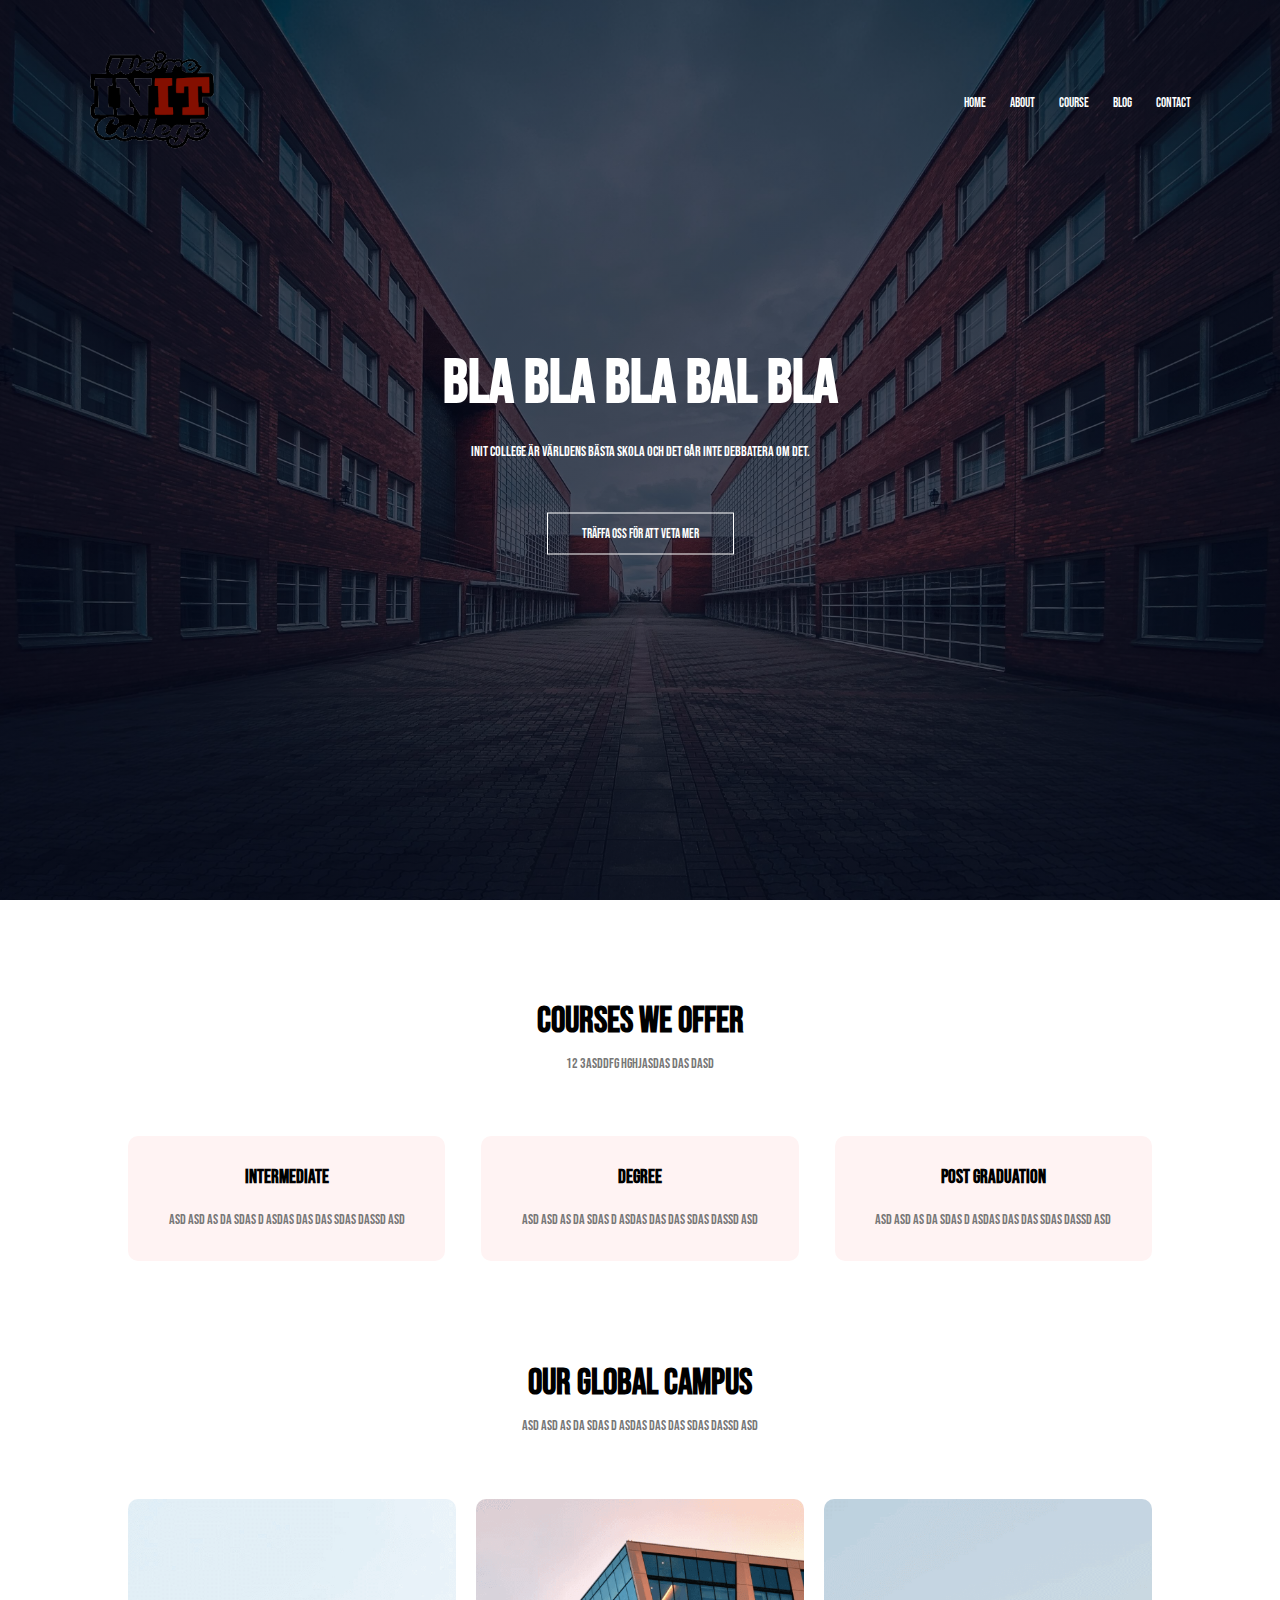
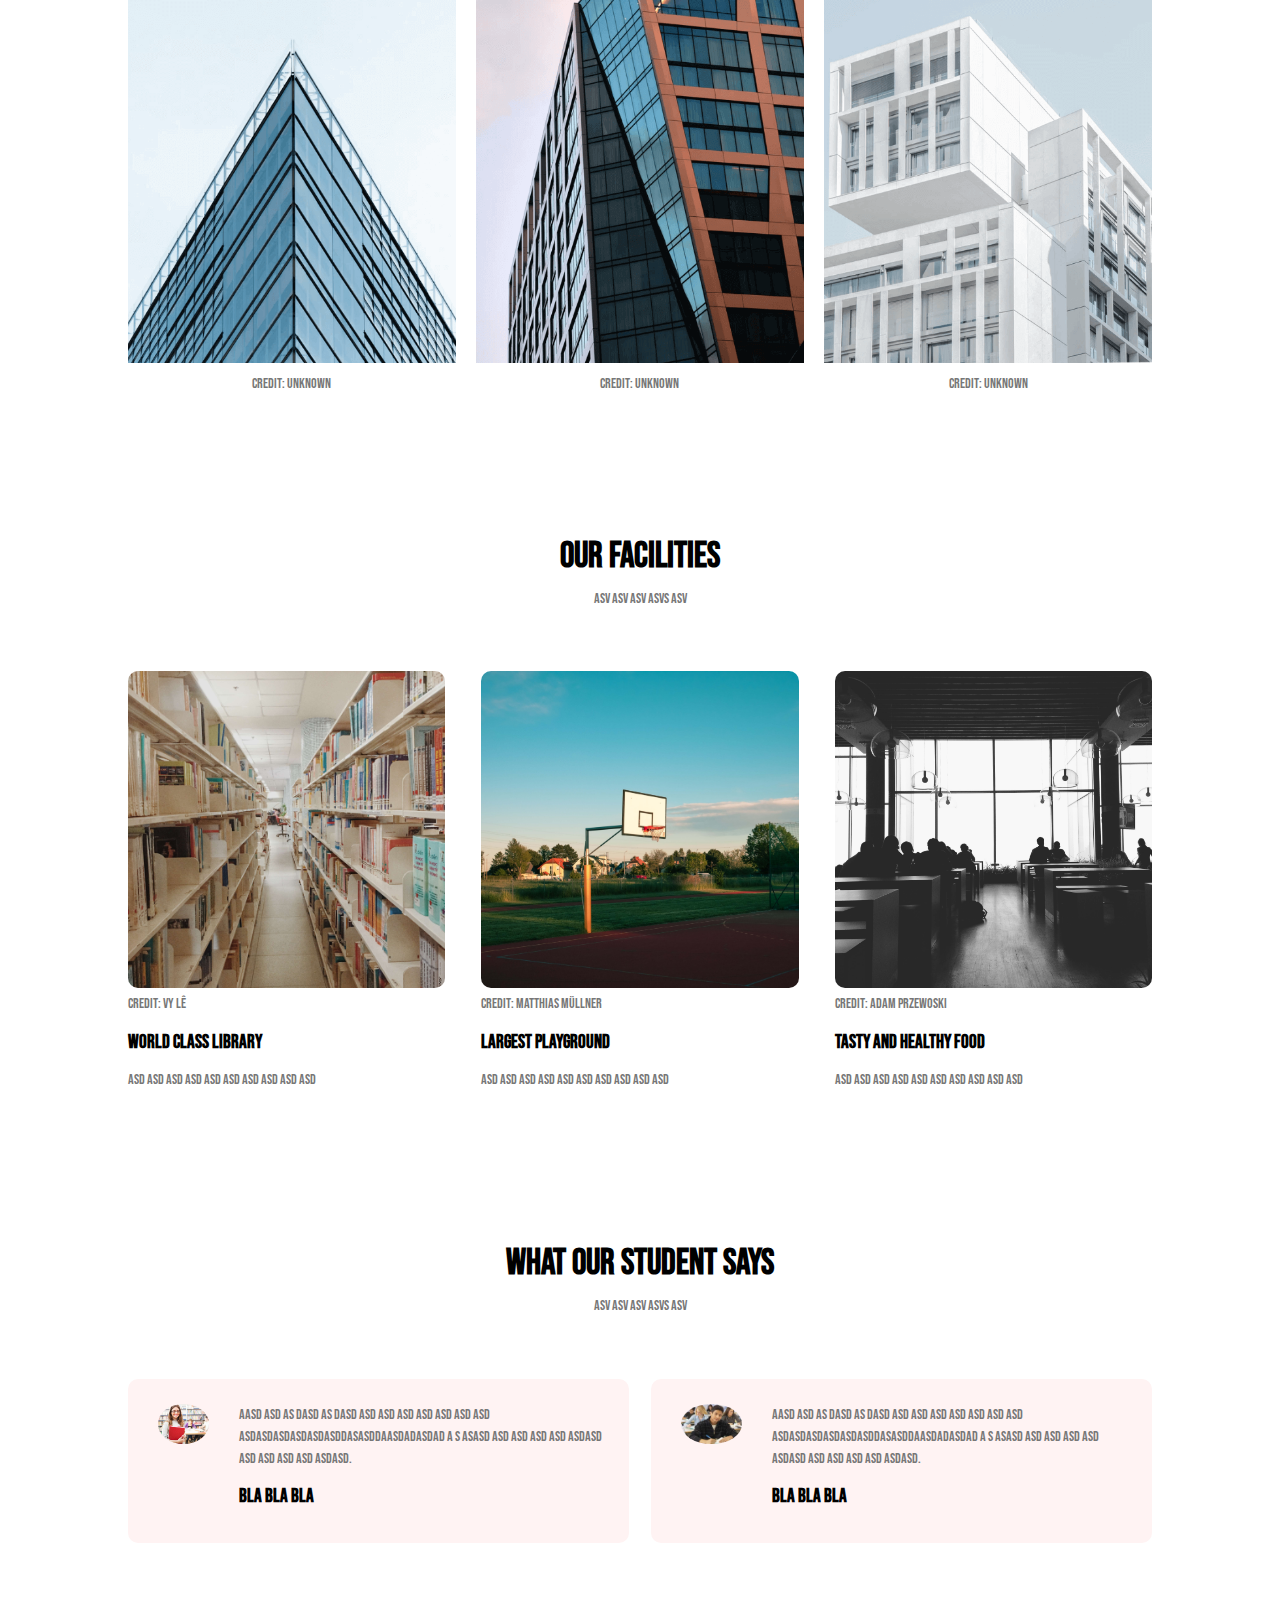
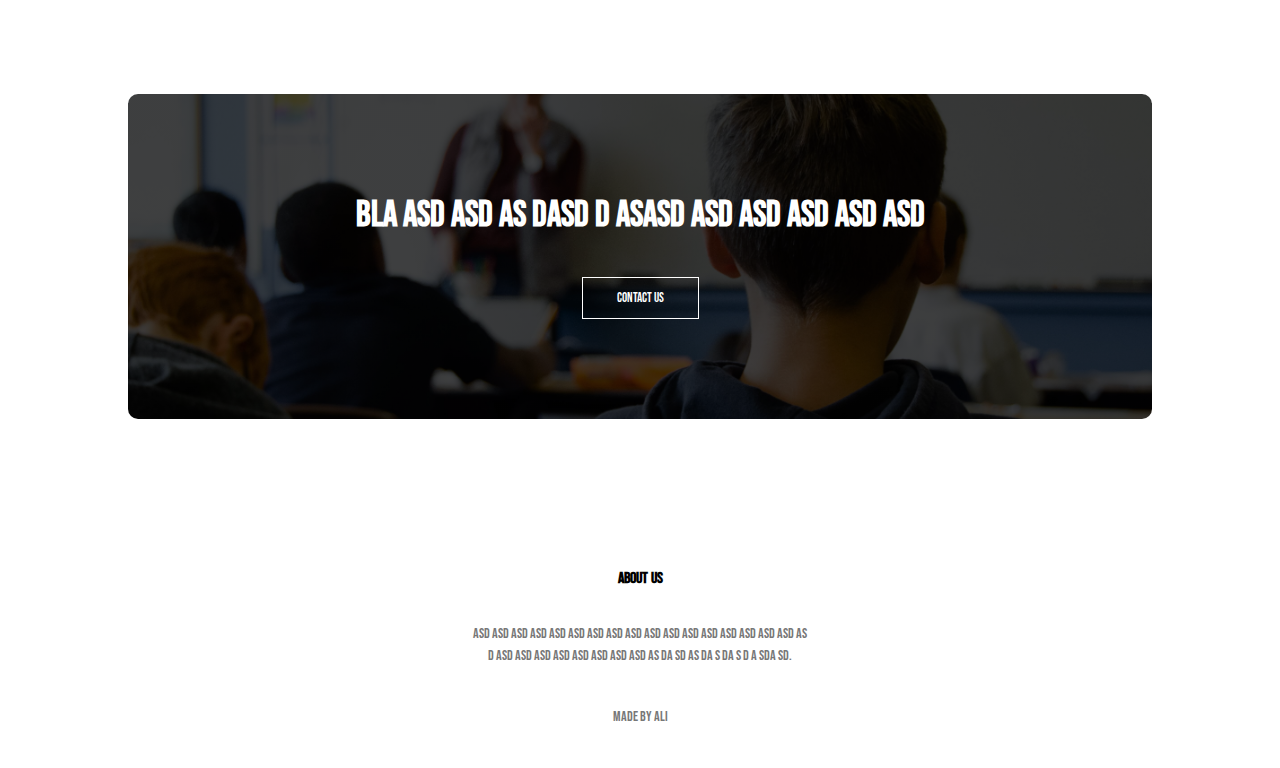
<file: index.html>
<!DOCTYPE html><html lang="en"><head> <meta charset="UTF-8"> <meta name="description" content="index"> <meta name="viewport" content="width=device-width, initial-scale=1.0"> <title>International college of Sweden</title> <link rel="stylesheet" href="css/style.css"> <link rel="preconnect" href="https://fonts.googleapis.com"> <link rel="preconnect" href="https://fonts.gstatic.com" crossorigin> <link href="https://fonts.googleapis.com/css2?family=Bebas+Neue&display=swap" rel="stylesheet"> <link rel="stylesheet" href="https://cdnjs.cloudflare.com/ajax/libs/font-awesome/6.0.0-beta2/css/all.min.css" integrity="sha512-YWzhKL2whUzgiheMoBFwW8CKV4qpHQAEuvilg9FAn5VJUDwKZZxkJNuGM4XkWuk94WCrrwslk8yWNGmY1EduTA==" crossorigin="anonymous" referrerpolicy="no-referrer"/></head><body> <section class="header"> <div> <nav> <a href="index.html" aria-label="index"><img src="images/logo.jpg" alt=""></a> <div class="nav-links" id="navLinks"> <i class="fa fa-times" aria-hidden="true" onclick="hideMenu()"></i> <ul> <li><a href="index.html" aria-label="index">HOME</a></li><li><a href="about.html" aria-label="about">ABOUT</a></li><li><a href="course.html" aria-label="course">COURSE</a></li><li><a href="blog.html" aria-label="blog">BLOG</a></li><li><a href="contact.html" aria-label="contact">CONTACT</a></li></ul> </div><i class="fa fa-bars" onclick="showMenu()"></i> </nav> <div class="text-box"> <h1>bla bla bla bal bla</h1> <p>INIT college är världens bästa skola och det går inte debbatera om det.</p><a href="" class="button">Träffa oss för att veta mer</a> </div></div></section> <section class="course"> <h1>Courses we offer</h1> <p>12 3asddfg hghjasdas das dasd</p><div class="row"> <div class="course-col"> <h3>Intermediate</h3> <p> asd asd as da sdas d asdas das das sdas dassd asd </p></div><div class="course-col"> <h3>Degree</h3> <p> asd asd as da sdas d asdas das das sdas dassd asd </p></div><div class="course-col"> <h3>Post graduation</h3> <p> asd asd as da sdas d asdas das das sdas dassd asd </p></div></div></section> <section class="campus"> <h1>our global campus</h1> <p> asd asd as da sdas d asdas das das sdas dassd asd </p><div class="row"> <div class="campus-col"> <img src="images/london.jpg" alt=""> <div class="layer"> <h3>london</h3> </div><p>credit: unknown</p></div><div class="campus-col"> <img src="images/newyork.jpg" alt=""> <div class="layer"> <h3>new york</h3> </div><p>credit: unknown</p></div><div class="campus-col"> <img src="images/washington.jpg" alt=""> <div class="layer"> <h3>washington</h3> </div><p>credit: unknown</p></div></div></section> <section class="facilities"> <h1>our facilities</h1> <p>asv asv asv asvs asv</p><div class="row"> <div class="facilities-col"> <img src="images/library.jpg" alt=""> <p>credit: Vy Lê</p><h3>world class library</h3> <p>asd asd asd asd asd asd asd asd asd asd </p></div><div class="facilities-col"> <img src="images/basketball.jpg" alt=""> <p>credit: Matthias Müllner</p><h3>largest playground</h3> <p>asd asd asd asd asd asd asd asd asd asd </p></div><div class="facilities-col"> <img src="images/cafeteria.jpg" alt=""> <p>credit: Adam Przewoski</p><h3>tasty and healthy food</h3> <p>asd asd asd asd asd asd asd asd asd asd </p></div></div></section> <section class="testimonials"> <h1>what our student says</h1> <p>asv asv asv asvs asv</p><div class="row"> <div class="testimonials-col"> <img src="images/user1.jpg" alt=""> <div> <p> aasd asd as dasd as dasd asd asd asd asd asd asd asd asdasdasdasdasdasddasasddaasdadasdad a s asasd asd asd asd asd asdasd asd asd asd asd asdasd. </p><h3>bla bla bla</h3> <i class="fa fa-star"></i> <i class="fa fa-star"></i> <i class="fa fa-star"></i> <i class="fa fa-star"></i> <i class="fa fa-star"></i> </div></div><div class="testimonials-col"> <img src="images/user2.jpg" alt=""> <div> <p> aasd asd as dasd as dasd asd asd asd asd asd asd asd asdasdasdasdasdasddasasddaasdadasdad a s asasd asd asd asd asd asdasd asd asd asd asd asdasd. </p><h3>bla bla bla</h3> <i class="fa fa-star"></i> <i class="fa fa-star"></i> <i class="fa fa-star"></i> <i class="fa fa-star"></i> <i class="fa fa-star"></i> </div></div></div></section> <section class="cta"> <h1>bla asd asd as dasd d asasd asd asd asd asd asd </h1> <a href="" class="button">contact us</a> </section> <section class="footer"> <h4> about us </h4> <p>asd asd asd asd asd asd asd asd asd asd asd asd asd asd asd asd asd as <br>d asd asd asd asd asd asd asd asd as da sd as da s da s d a sda sd. </p><div class="icons"> <i class="fa fa-facebook-square" aria-hidden="true"></i> <i class="fa fa-twitter"></i> <i class="fa fa-instagram"></i> <i class="fa fa-linkedin"></i> </div><p>made by Ali <i class="fa fa-copyright" aria-hidden="true"></i> </p></section> <script src="js/javascript.js"></script></body></html>
</file>
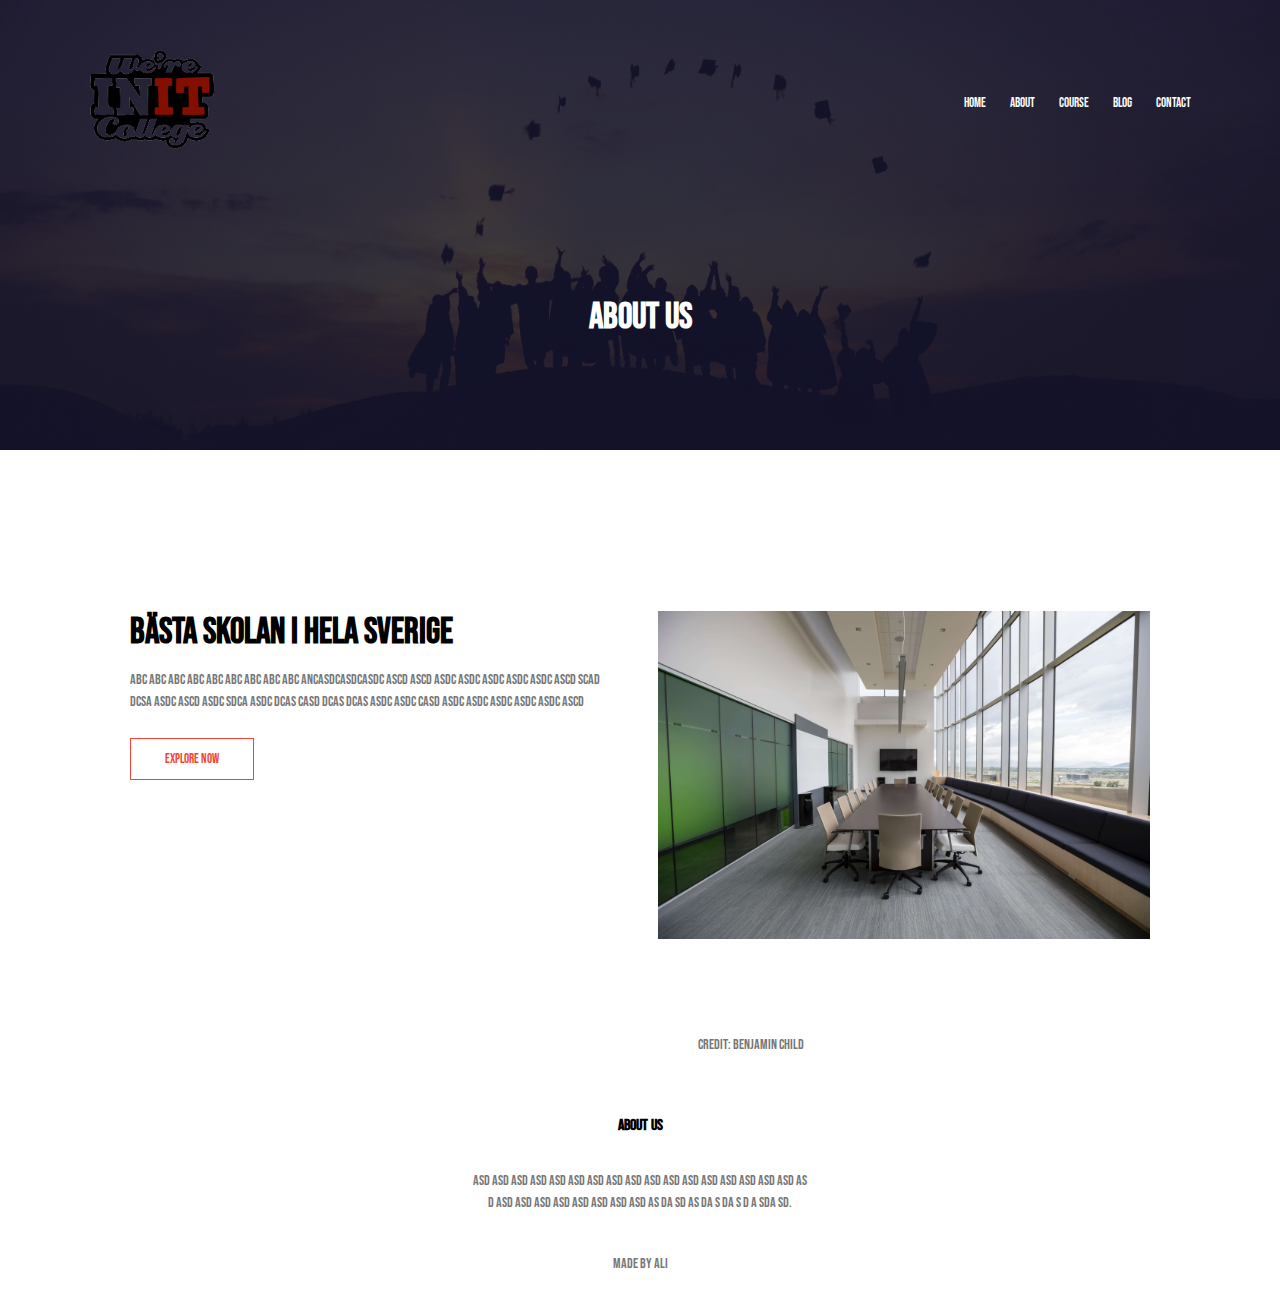
<file: about.html>
<!DOCTYPE html><html lang="en"><head> <meta charset="UTF-8"> <meta name="description" content="about"> <meta name="viewport" content="width=device-width, initial-scale=1.0"> <title>International college of Sweden</title> <link rel="stylesheet" href="css/style.css"> <link rel="preconnect" href="https://fonts.googleapis.com"> <link rel="preconnect" href="https://fonts.gstatic.com" crossorigin> <link href="https://fonts.googleapis.com/css2?family=Bebas+Neue&display=swap" rel="stylesheet"> <link rel="stylesheet" href="https://cdnjs.cloudflare.com/ajax/libs/font-awesome/6.0.0-beta2/css/all.min.css" integrity="sha512-YWzhKL2whUzgiheMoBFwW8CKV4qpHQAEuvilg9FAn5VJUDwKZZxkJNuGM4XkWuk94WCrrwslk8yWNGmY1EduTA==" crossorigin="anonymous" referrerpolicy="no-referrer"/></head><body> <section class="sub-header"> <div> <nav> <a href="index.html" aria-label="index"><img src="images/logo.jpg" alt=""></a> <div class="nav-links" id="navLinks"> <i class="fa fa-times" aria-hidden="true" onclick="hideMenu()"></i> <ul> <li><a href="index.html" aria-label="index">HOME</a></li><li><a href="about.html" aria-label="about">ABOUT</a></li><li><a href="course.html" aria-label="course">COURSE</a></li><li><a href="blog.html" aria-label="blog">BLOG</a></li><li><a href="contact.html" aria-label="contact">CONTACT</a></li></ul> </div><i class="fa fa-bars" onclick="showMenu()"></i> </nav> <h1>About us</h1> </div></section> <section class="about-us"> <div class="row"> <div class="about-col"> <h1>Bästa skolan i hela Sverige</h1> <p>abc abc abc abc abc abc abc abc abc ancasdcasdcasdc ascd ascd asdc asdc asdc asdc asdc ascd scad dcsa asdc ascd asdc sdca asdc dcas casd dcas dcas asdc asdc casd asdc asdc asdc asdc asdc ascd </p><a href="" class="button red">explore now</a> </div><div class="about-col"> <img src="images/about.jpg" alt=""> </div></div></section> <p class="ben">credit: Benjamin Child</p><section class="footer"> <h4> about us </h4> <p>asd asd asd asd asd asd asd asd asd asd asd asd asd asd asd asd asd as <br>d asd asd asd asd asd asd asd asd as da sd as da s da s d a sda sd. </p><div class="icons"> <i class="fa fa-facebook-square" aria-hidden="true"></i> <i class="fa fa-twitter"></i> <i class="fa fa-instagram"></i> <i class="fa fa-linkedin"></i> </div><p>made by Ali <i class="fa fa-copyright" aria-hidden="true"></i> </p></section> <script src="js/javascript.js"></script></body></html>
</file>
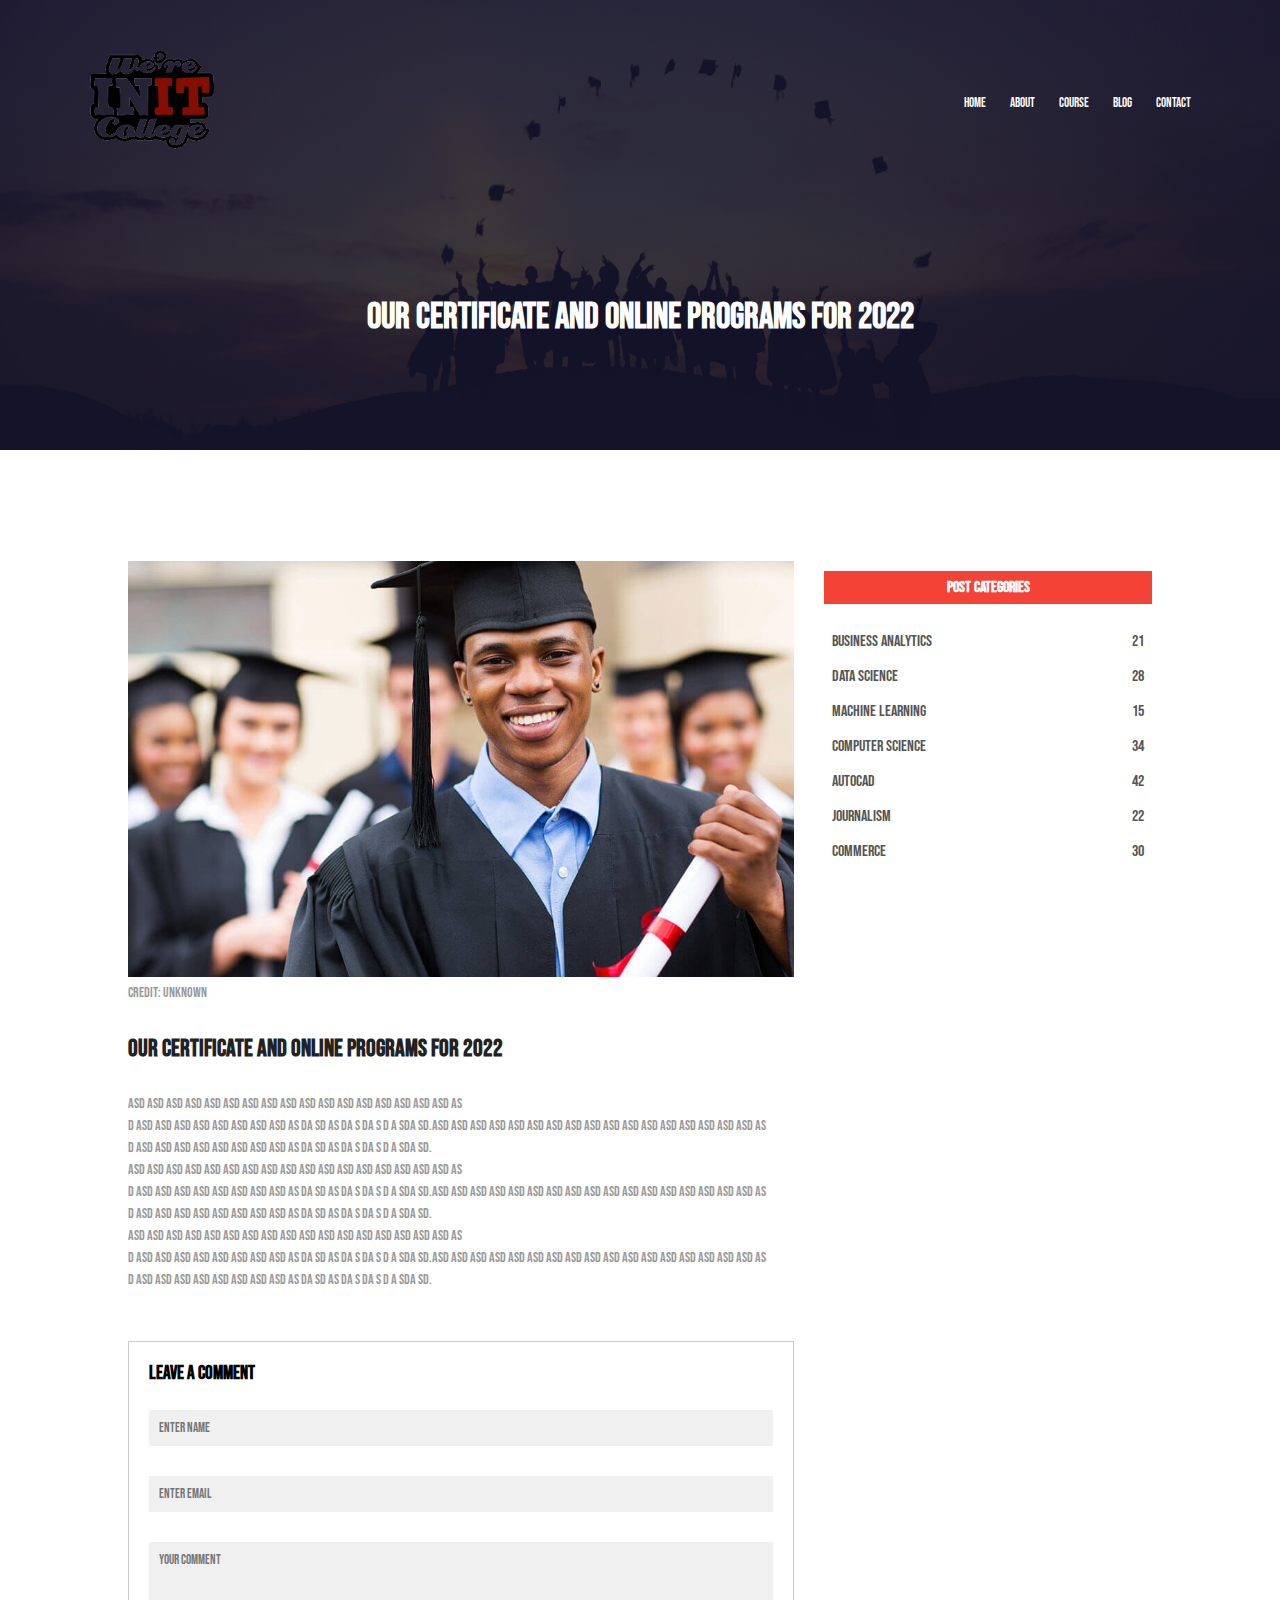
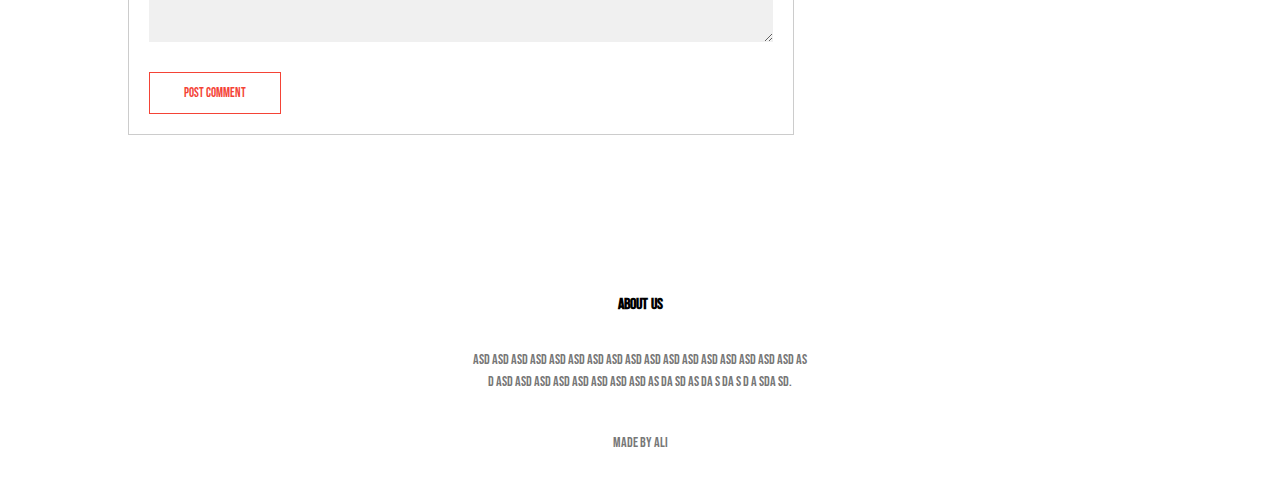
<file: blog.html>
<!DOCTYPE html><html lang="en"><head> <meta charset="UTF-8"> <meta name="description" content="blog"> <meta name="viewport" content="width=device-width, initial-scale=1.0"> <title>International college of Sweden</title> <link rel="stylesheet" href="css/style.css"> <link rel="preconnect" href="https://fonts.googleapis.com"> <link rel="preconnect" href="https://fonts.gstatic.com" crossorigin> <link href="https://fonts.googleapis.com/css2?family=Bebas+Neue&display=swap" rel="stylesheet"> <link rel="stylesheet" href="https://cdnjs.cloudflare.com/ajax/libs/font-awesome/6.0.0-beta2/css/all.min.css" integrity="sha512-YWzhKL2whUzgiheMoBFwW8CKV4qpHQAEuvilg9FAn5VJUDwKZZxkJNuGM4XkWuk94WCrrwslk8yWNGmY1EduTA==" crossorigin="anonymous" referrerpolicy="no-referrer"/></head><body> <section class="sub-header"> <div> <nav> <a href="index.html" aria-label="index"><img src="images/logo.jpg" alt=""></a> <div class="nav-links" id="navLinks"> <i class="fa fa-times" aria-hidden="true" onclick="hideMenu()"></i> <ul> <li><a href="index.html" aria-label="index">HOME</a></li><li><a href="about.html" aria-label="about">ABOUT</a></li><li><a href="course.html" aria-label="course">COURSE</a></li><li><a href="blog.html" aria-label="blog">BLOG</a></li><li><a href="contact.html" aria-label="contact">CONTACT</a></li></ul> </div><i class="fa fa-bars" onclick="showMenu()"></i> </nav> <h1>Our certificate and online programs for 2022</h1> </div></section> <section class="blog-content"> <div class="row"> <div class="blog-left"> <img src="images/certificate.jpg" alt=""> <p>credit: unknown</p><h2>Our certificate and online programs for 2022</h2> <p>asd asd asd asd asd asd asd asd asd asd asd asd asd asd asd asd asd as <br>d asd asd asd asd asd asd asd asd as da sd as da s da s d a sda sd.asd asd asd asd asd asd asd asd asd asd asd asd asd asd asd asd asd as <br>d asd asd asd asd asd asd asd asd as da sd as da s da s d a sda sd.</p><p>asd asd asd asd asd asd asd asd asd asd asd asd asd asd asd asd asd as <br>d asd asd asd asd asd asd asd asd as da sd as da s da s d a sda sd.asd asd asd asd asd asd asd asd asd asd asd asd asd asd asd asd asd as <br>d asd asd asd asd asd asd asd asd as da sd as da s da s d a sda sd.</p><p>asd asd asd asd asd asd asd asd asd asd asd asd asd asd asd asd asd as <br>d asd asd asd asd asd asd asd asd as da sd as da s da s d a sda sd.asd asd asd asd asd asd asd asd asd asd asd asd asd asd asd asd asd as <br>d asd asd asd asd asd asd asd asd as da sd as da s da s d a sda sd.</p><div class="comment-box"> <h3>Leave a comment</h3> <form class="comment-form"> <input type="text" placeholder="Enter Name"> <input type="text" placeholder="Enter Email"> <textarea rows="5" placeholder="your comment"></textarea> <button type="submit" class="button red">post comment</button> </form> </div></div><div class="blog-right"> <h3>Post categories</h3> <div> <span>Business Analytics</span> <span>21</span> </div><div> <span>Data Science</span> <span>28</span> </div><div> <span>Machine Learning</span> <span>15</span> </div><div> <span>Computer Science</span> <span>34</span> </div><div> <span>AutoCAD</span> <span>42</span> </div><div> <span>Journalism</span> <span>22</span> </div><div> <span>Commerce</span> <span>30</span> </div></div></div></section> <section class="footer"> <h4> about us </h4> <p>asd asd asd asd asd asd asd asd asd asd asd asd asd asd asd asd asd as <br>d asd asd asd asd asd asd asd asd as da sd as da s da s d a sda sd. </p><div class="icons"> <i class="fa fa-facebook-square" aria-hidden="true"></i> <i class="fa fa-twitter"></i> <i class="fa fa-instagram"></i> <i class="fa fa-linkedin"></i> </div><p>made by Ali <i class="fa fa-copyright" aria-hidden="true"></i> </p></section> <script src="js/javascript.js"></script></body></html>
</file>
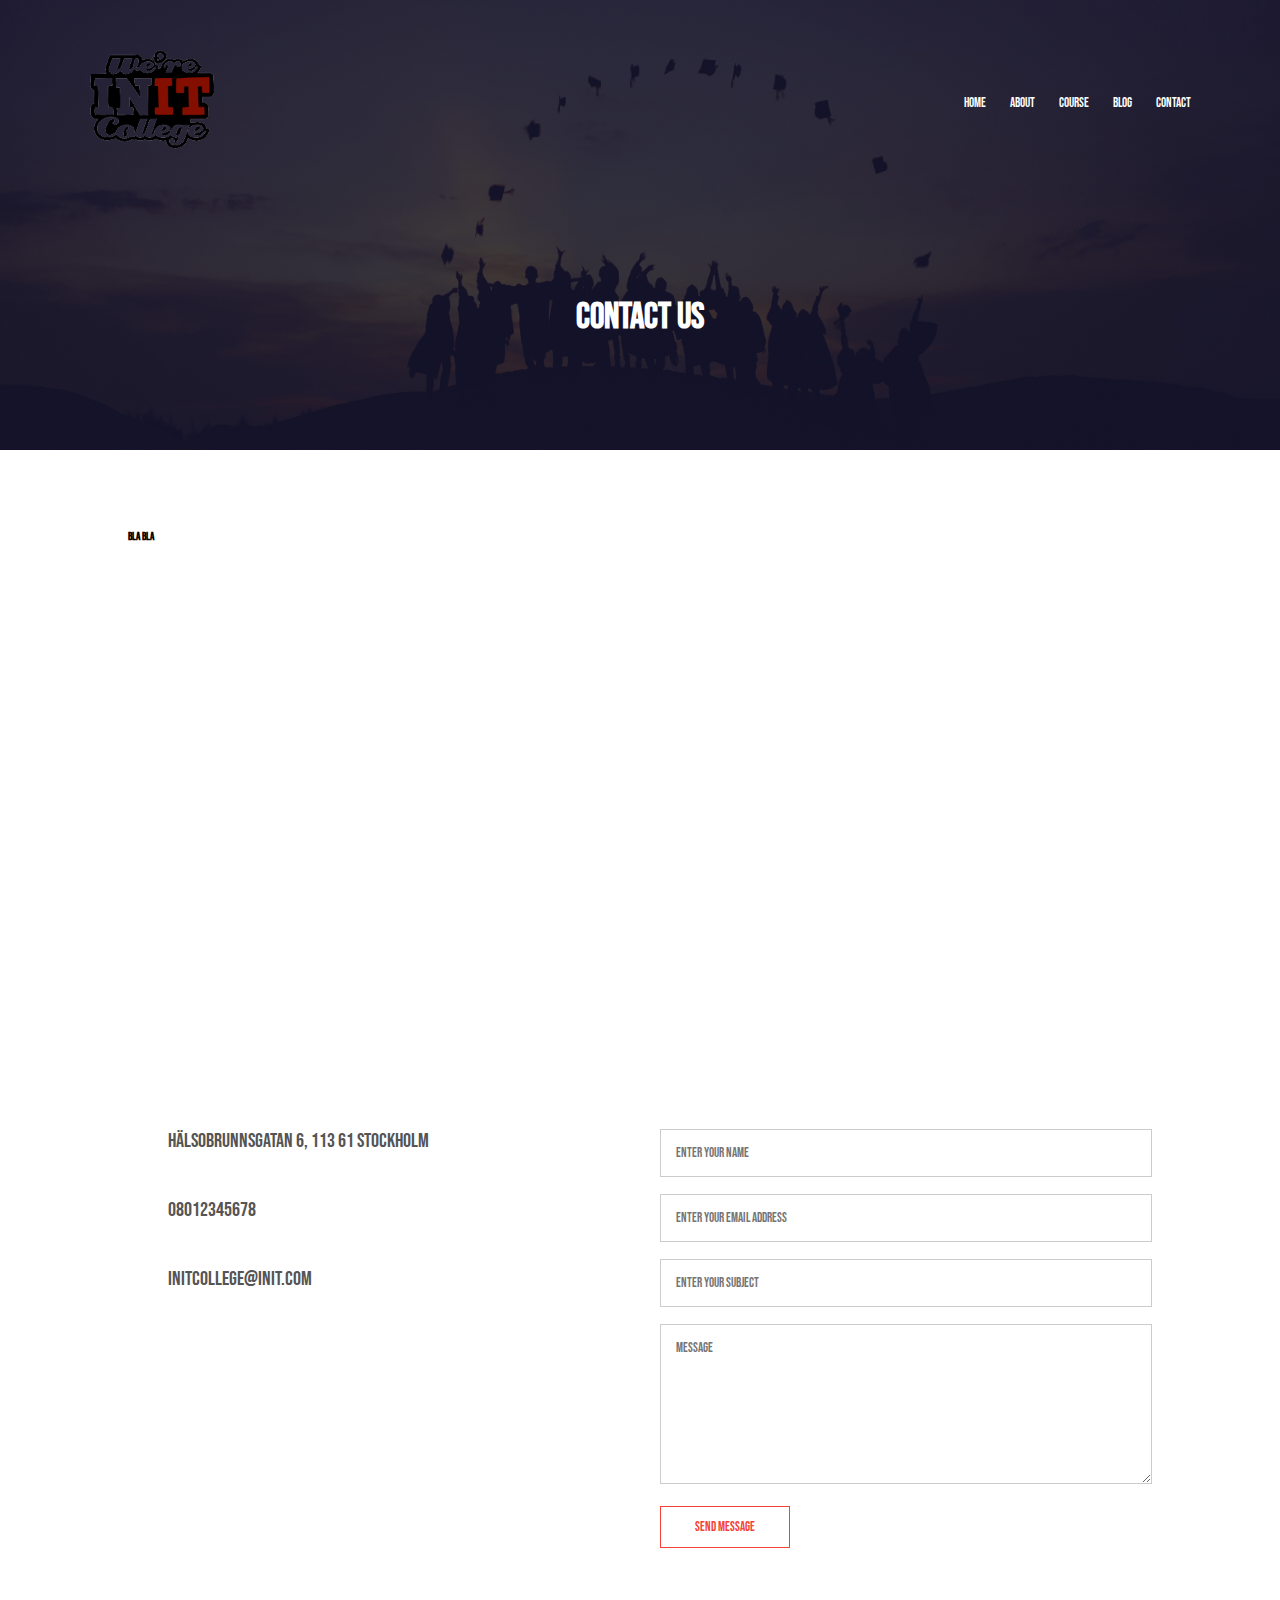
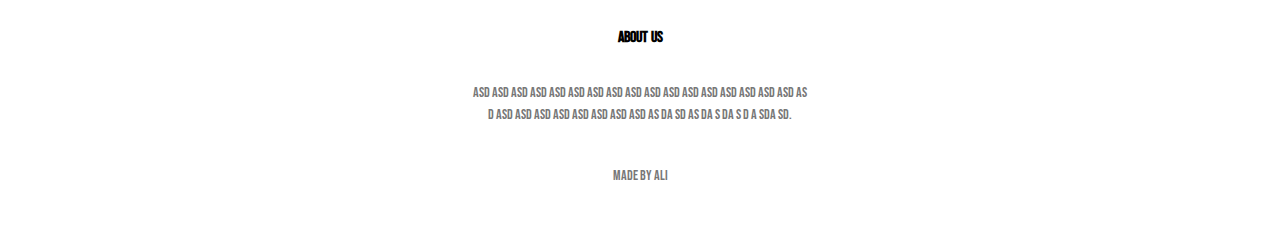
<file: contact.html>
<!DOCTYPE html><html lang="en"><head> <meta charset="UTF-8"> <meta name="description" content="contact"> <meta name="viewport" content="width=device-width, initial-scale=1.0"> <title>International college of Sweden</title> <link rel="stylesheet" href="css/style.css"> <link rel="preconnect" href="https://fonts.googleapis.com"> <link rel="preconnect" href="https://fonts.gstatic.com" crossorigin> <link href="https://fonts.googleapis.com/css2?family=Bebas+Neue&display=swap" rel="stylesheet"> <link rel="stylesheet" href="https://cdnjs.cloudflare.com/ajax/libs/font-awesome/6.0.0-beta2/css/all.min.css" integrity="sha512-YWzhKL2whUzgiheMoBFwW8CKV4qpHQAEuvilg9FAn5VJUDwKZZxkJNuGM4XkWuk94WCrrwslk8yWNGmY1EduTA==" crossorigin="anonymous" referrerpolicy="no-referrer"/></head><body> <section class="sub-header"> <div> <nav> <a href="index.html" aria-label="index"><img src="images/logo.jpg" alt=""></a> <div class="nav-links" id="navLinks"> <i class="fa fa-times" aria-hidden="true" onclick="hideMenu()"></i> <ul> <li><a href="index.html" aria-label="index">HOME</a></li><li><a href="about.html" aria-label="about">ABOUT</a></li><li><a href="course.html" aria-label="course">COURSE</a></li><li><a href="blog.html" aria-label="blog">BLOG</a></li><li><a href="contact.html" aria-label="contact">CONTACT</a></li></ul> </div><i class="fa fa-bars" onclick="showMenu()"></i> </nav> <h1>Contact us</h1> </div></section> <section class="location"> <h6>bla bla</h6> <iframe src="https://www.google.com/maps/embed?pb=!1m18!1m12!1m3!1d2034.7457059002422!2d18.04505881607259!3d59.337199281661604!2m3!1f0!2f0!3f0!3m2!1i1024!2i768!4f13.1!3m3!1m2!1s0x465f9d64ec452ee3%3A0x5bb68b139db17b05!2sInternational%20IT%20College%20of%20Sweden!5e0!3m2!1sen!2sse!4v1648895947247!5m2!1sen!2sse" width="600" height="450" style="border:0;" allowfullscreen="" loading="lazy" referrerpolicy="no-referrer-when-downgrade"></iframe> </section> <section class="contact-us"> <div class="row"> <div class="contact-col"> <div> <i class="fa fa-home"></i> <h5> Hälsobrunnsgatan 6, 113 61 Stockholm </h5> </div><div> <i class="fa fa-phone"></i> <h5> 08012345678 </h5> </div><div> <i class="fa fa-envelope"></i> <h5> initcollege@init.com </h5> </div></div><div class="contact-col"> <form action="send"> <input type="text" placeholder="enter your name" required> <input type="email" placeholder="enter your email address" required> <input type="text" placeholder="enter your subject" required> <textarea rows="8" placeholder="Message" required></textarea> <button type="submit" class="button red">Send message</button> </form> </div></div></section> <section class="footer"> <h4> about us </h4> <p>asd asd asd asd asd asd asd asd asd asd asd asd asd asd asd asd asd as <br>d asd asd asd asd asd asd asd asd as da sd as da s da s d a sda sd. </p><div class="icons"> <i class="fa fa-facebook-square" aria-hidden="true"></i> <i class="fa fa-twitter"></i> <i class="fa fa-instagram"></i> <i class="fa fa-linkedin"></i> </div><p>made by Ali <i class="fa fa-copyright" aria-hidden="true"></i> </p></section> <script src="js/javascript.js"></script></body></html>
</file>
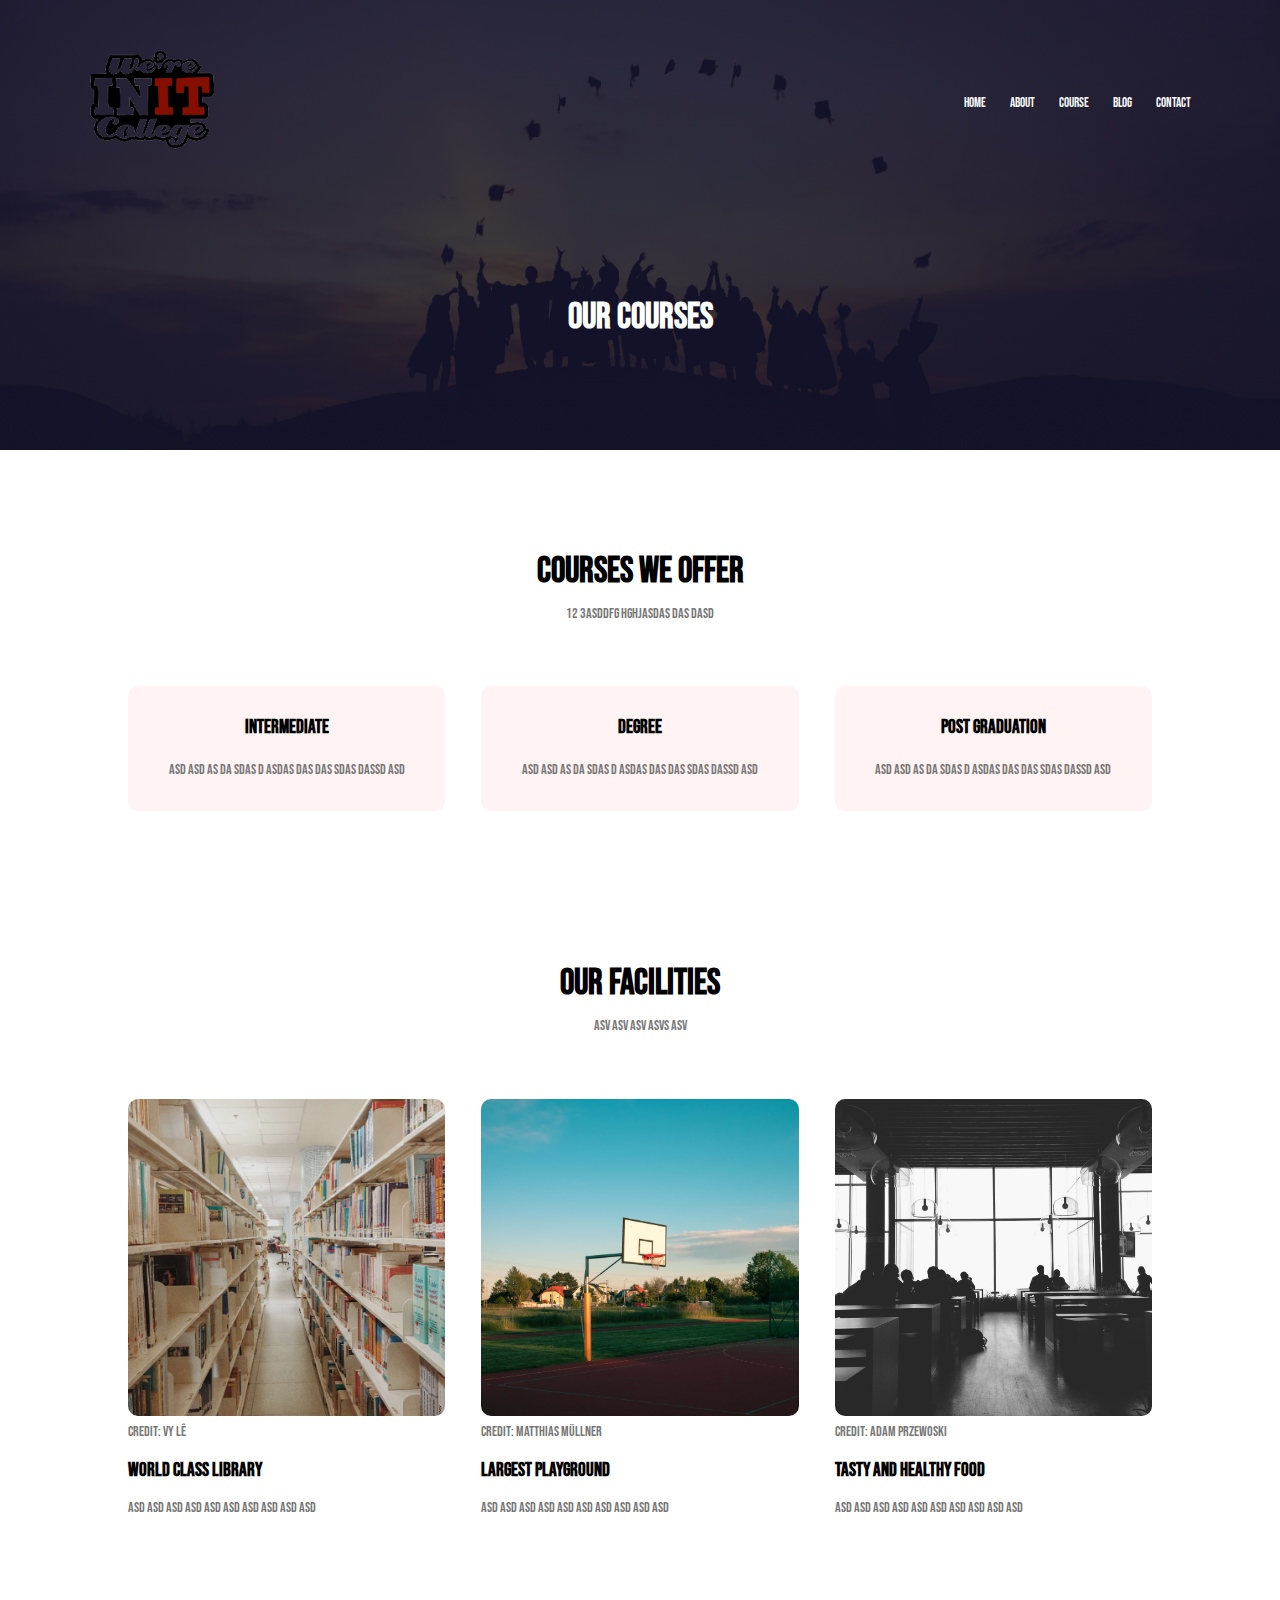
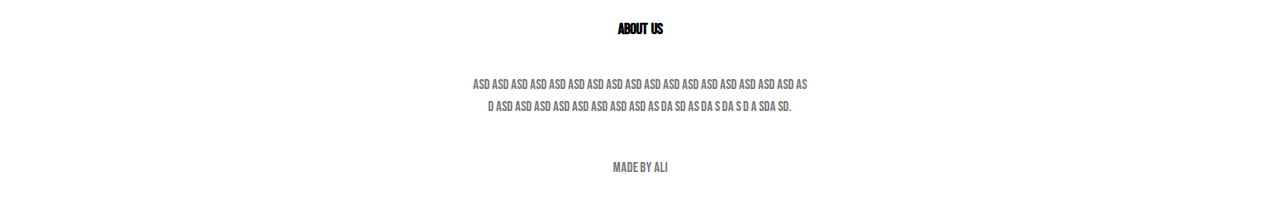
<file: course.html>
<!DOCTYPE html><html lang="en"><head> <meta charset="UTF-8"> <meta name="description" content="course"> <meta name="viewport" content="width=device-width, initial-scale=1.0"> <title>International college of Sweden</title> <link rel="stylesheet" href="css/style.css"> <link rel="preconnect" href="https://fonts.googleapis.com"> <link rel="preconnect" href="https://fonts.gstatic.com" crossorigin> <link href="https://fonts.googleapis.com/css2?family=Bebas+Neue&display=swap" rel="stylesheet"> <link rel="stylesheet" href="https://cdnjs.cloudflare.com/ajax/libs/font-awesome/6.0.0-beta2/css/all.min.css" integrity="sha512-YWzhKL2whUzgiheMoBFwW8CKV4qpHQAEuvilg9FAn5VJUDwKZZxkJNuGM4XkWuk94WCrrwslk8yWNGmY1EduTA==" crossorigin="anonymous" referrerpolicy="no-referrer"/></head><body> <section class="sub-header"> <div> <nav> <a href="index.html" aria-label="index"><img src="images/logo.jpg" alt=""></a> <div class="nav-links" id="navLinks"> <i class="fa fa-times" aria-hidden="true" onclick="hideMenu()"></i> <ul> <li><a href="index.html" aria-label="index">HOME</a></li><li><a href="about.html" aria-label="about">ABOUT</a></li><li><a href="course.html" aria-label="course">COURSE</a></li><li><a href="blog.html" aria-label="blog">BLOG</a></li><li><a href="contact.html" aria-label="contact">CONTACT</a></li></ul> </div><i class="fa fa-bars" onclick="showMenu()"></i> </nav> <h1>Our Courses</h1> </div></section> <section class="course"> <h1>Courses we offer</h1> <p>12 3asddfg hghjasdas das dasd</p><div class="row"> <div class="course-col"> <h3>Intermediate</h3> <p> asd asd as da sdas d asdas das das sdas dassd asd </p></div><div class="course-col"> <h3>Degree</h3> <p> asd asd as da sdas d asdas das das sdas dassd asd </p></div><div class="course-col"> <h3>Post graduation</h3> <p> asd asd as da sdas d asdas das das sdas dassd asd </p></div></div></section> <section class="facilities"> <h1>our facilities</h1> <p>asv asv asv asvs asv</p><div class="row"> <div class="facilities-col"> <img src="images/library.jpg" alt=""> <p>credit: Vy Lê</p><h3>world class library</h3> <p>asd asd asd asd asd asd asd asd asd asd </p></div><div class="facilities-col"> <img src="images/basketball.jpg" alt=""> <p>credit: Matthias Müllner</p><h3>largest playground</h3> <p>asd asd asd asd asd asd asd asd asd asd </p></div><div class="facilities-col"> <img src="images/cafeteria.jpg" alt=""> <p>credit: Adam Przewoski</p><h3>tasty and healthy food</h3> <p>asd asd asd asd asd asd asd asd asd asd </p></div></div></section> <section class="footer"> <h4> about us </h4> <p>asd asd asd asd asd asd asd asd asd asd asd asd asd asd asd asd asd as <br>d asd asd asd asd asd asd asd asd as da sd as da s da s d a sda sd. </p><div class="icons"> <i class="fa fa-facebook-square" aria-hidden="true"></i> <i class="fa fa-twitter"></i> <i class="fa fa-instagram"></i> <i class="fa fa-linkedin"></i> </div><p>made by Ali <i class="fa fa-copyright" aria-hidden="true"></i> </p></section> <script src="js/javascript.js"></script></body></html>
</file>
<file: css/style.css>
*{margin: 0; padding: 0; font-family: 'Bebas Neue', cursive;}.header{min-height: 100vh; width: 100%; background-image: linear-gradient(rgba(4, 9, 30, 0.7), rgba(4, 9, 30, 0.7)), url(../images/banner.png); background-size: cover; background-position: center; position: relative;}nav{display: flex; padding: 2% 6%; justify-content: space-between; align-items: center;}nav img{width: 150px;}.nav-links{flex: 1; text-align: right;}.nav-links ul li{list-style: none; display: inline-block; padding: 8px 12px; position: relative;}.nav-links ul li a{color: #fff; text-decoration: none; font-size: 13px;}.nav-links ul li::after{content: ''; width: 0%; height: 2px; background: #f44336; display: block; margin: auto; transition: 0.5s;}.nav-links ul li:hover::after{width: 100%;}.text-box{width: 90%; color: #fff; position: absolute; top: 50%; left: 50%; transform: translate(-50%, -50%); text-align: center;}.text-box h1{font-size: 62px;}.text-box p{margin: 10px 0 40px; font-size: 14px; color: #fff;}.button{display: inline-block; text-decoration: none; color: #fff; border: 1px solid #fff; padding: 12px 34px; font-size: 13px; background: transparent; position: relative; cursor: pointer;}.button:hover{border: 1px solid #f44336; background: #f44336; transition: 1s;}nav .fa{display: none;}@media(max-width: 700px){.text-box h1{font-size: 20px;}.nav-links ul li{display: block;}.nav-links{position: fixed; background: #f44336; height: 100vh; width: 200px; top: 0; right: -200px; text-align: left; z-index: 2; transition: 0.8s;}nav .fa{display: block; color: #fff; margin: 10px; font-size: 22px; cursor: pointer;}.nav-links ul{padding: 30px;}}.course{width: 80%; margin: auto; text-align: center; padding-top: 100px;}h1{font-size: 36px; font-weight: 600;}p{color: #777; font-size: 14px; font-weight: 300; line-height: 22px; padding: 10px;}.row{margin-top: 5%; display: flex; justify-content: space-between;}.course-col{flex-basis: 31%; background: #fff3f3; border-radius: 10px; margin-bottom: 5%; padding: 20px 12px; box-sizing: border-box; transition: 0.6s;}h3{text-align: center; font-weight: 600; margin: 10px 0;}.course-col:hover{box-shadow: 0 0 20px 0px rgba(0, 0, 0, 0.2);}@media(max-width: 700px){.row{flex-direction: column;}}.campus{width: 80%; margin: auto; text-align: center; padding-top: 50px;}.campus-col{flex-basis: 32%; border-radius: 10px; margin-bottom: 30px; position: relative; overflow: hidden;}.campus-col img{width: 100%; display: block;}.layer{background: transparent; height: 100%; width: 100%; position: absolute; top: 0; left: 0; transition: 0.49s;}.layer:hover{background: rgba(255, 75, 43, 0.6);}.layer h3{width: 100%; font-weight: 500; color: white; font-size: 20px; bottom: 0; left: 50%; transform: translate(-50%); position: absolute; opacity: 0; transition: 0.8s;}.layer:hover h3{bottom: 49%; opacity: 1;}.facilities{width: 80%; margin: auto; text-align: center; padding-top: 100px;}.facilities-col{flex-basis: 31%; border-radius: 10px; margin-bottom: 5%; text-align: left;}.facilities-col img{width: 100%; border-radius: 10px;}.facilities-col p{padding: 0;}.facilities-col h3{margin-top: 16px; margin-bottom: 15px; text-align: left;}.testimonials{width: 80%; margin: auto; padding-top: 100px; text-align: center;}.testimonials-col{flex-basis: 44%; border-radius: 10px; margin-bottom: 5%; text-align: left; background: #fff3f3; padding: 25px; cursor: pointer; display: flex;}.testimonials-col img{height: 40px; margin-left: 5px; margin-right: 30px; border-radius: 50%;}.testimonials-col p{padding: 0;}.testimonials-col h3{margin-top: 15px; text-align: left;}.testimonials-col .fa{color: #f44336;}@media(max-width: 700px){.testimonials-col img{margin-left: 0px; margin-right: 15px;}}.cta{margin: 100px auto; width: 80%; background-image: linear-gradient(rgba(0, 0, 0, 0.75), rgba(0, 0, 0, 0.75)), url(../images/banner2.jpg); background-position: center; background-size: cover; border-radius: 10px; text-align: center; padding: 100px 0;}.cta h1{color: #fff; margin-bottom: 40px; padding: 0;}@media(max-width: 700px){.cta h1{font-size: 24px;}}.footer{width: 100%; text-align: center; padding: 30px 0;}.footer h4{margin-bottom: 25px; margin-top: 20px; font-weight: 600;}.icons .fa{color: #f44336; margin: 0 13px; cursor: pointer; padding: 18px 0;}.fa-copyright{color: black;}.sub-header{height: 50vh; width: 100%; background-image: linear-gradient(rgba(4, 9, 30, 0.75), rgba(4, 9, 30, 0.75)), url(../images/background.jpg); background-position: center; background-size: cover; text-align: center; color: #fff;}.sub-header h1{margin-top: 90px;}.about-us{width: 80%; margin: auto; padding-top: 80px; padding-bottom: 50px;}.about-col{flex-basis: 48%; padding: 30px 2px;}.about-col img{width: 100%;}.about-col h1{padding-top: 0;}.about-col p{padding: 15px 0 25px;}.red{border: 1px solid #f44336; background: transparent; color: #f44336;}.red:hover{color: #fff;}.blog-content{width: 80%; margin: auto; padding: 60px 0;}.blog-left{flex-basis: 65%;}.blog-left img{width: 100%;}.blog-left h2{color: #222; font-weight: 600; margin: 30px 0;}.blog-left p{color: #999; padding: 0;}.blog-right{flex-basis: 32%;}.blog-right h3{background: #f44336; color: #fff; padding: 7px 0; font-size: 16px; margin-bottom: 20px;}.blog-right div{display: flex; align-items: center; justify-content: space-between; color: #555; padding: 8px; box-sizing: border-box;}.comment-box{border: 1px solid #ccc; margin: 50px 0; padding: 10px 20px;}.comment-box h3{text-align: left;}.comment-form input,.comment-form textarea{width: 100%; padding: 10px; margin: 15px 0; box-sizing: border-box; border: none; outline: none; background: #f0f0f0;}.comment-form button{margin: 10px 0;}@media(max-width: 700px){.sub-header h1{font-size: 24px;}}.location{width: 80%; margin: auto; padding: 80px 0;}.location iframe{width: 100%;}.contact-us{width: 80%; margin: auto;}.contact-col{flex-basis: 48%; margin-bottom: 30px;}.contact-col div{display: flex; align-items: center; margin-bottom: 40px;}.contact-col div .fa{font-size: 28px; color: #f44336; margin: 10px; margin-right: 30px;}.contact-col div p{padding: 0;}.contact-col div h5{font-size: 20px; margin-bottom: 5px; color: #555; font-weight: 400;}.contact-col input,.contact-col textarea{width: 100%; padding: 15px; margin-bottom: 17px; outline: none; border: 1px solid #ccc; box-sizing: border-box;}.ben{text-align: right; margin-right: 466px;}
</file>
